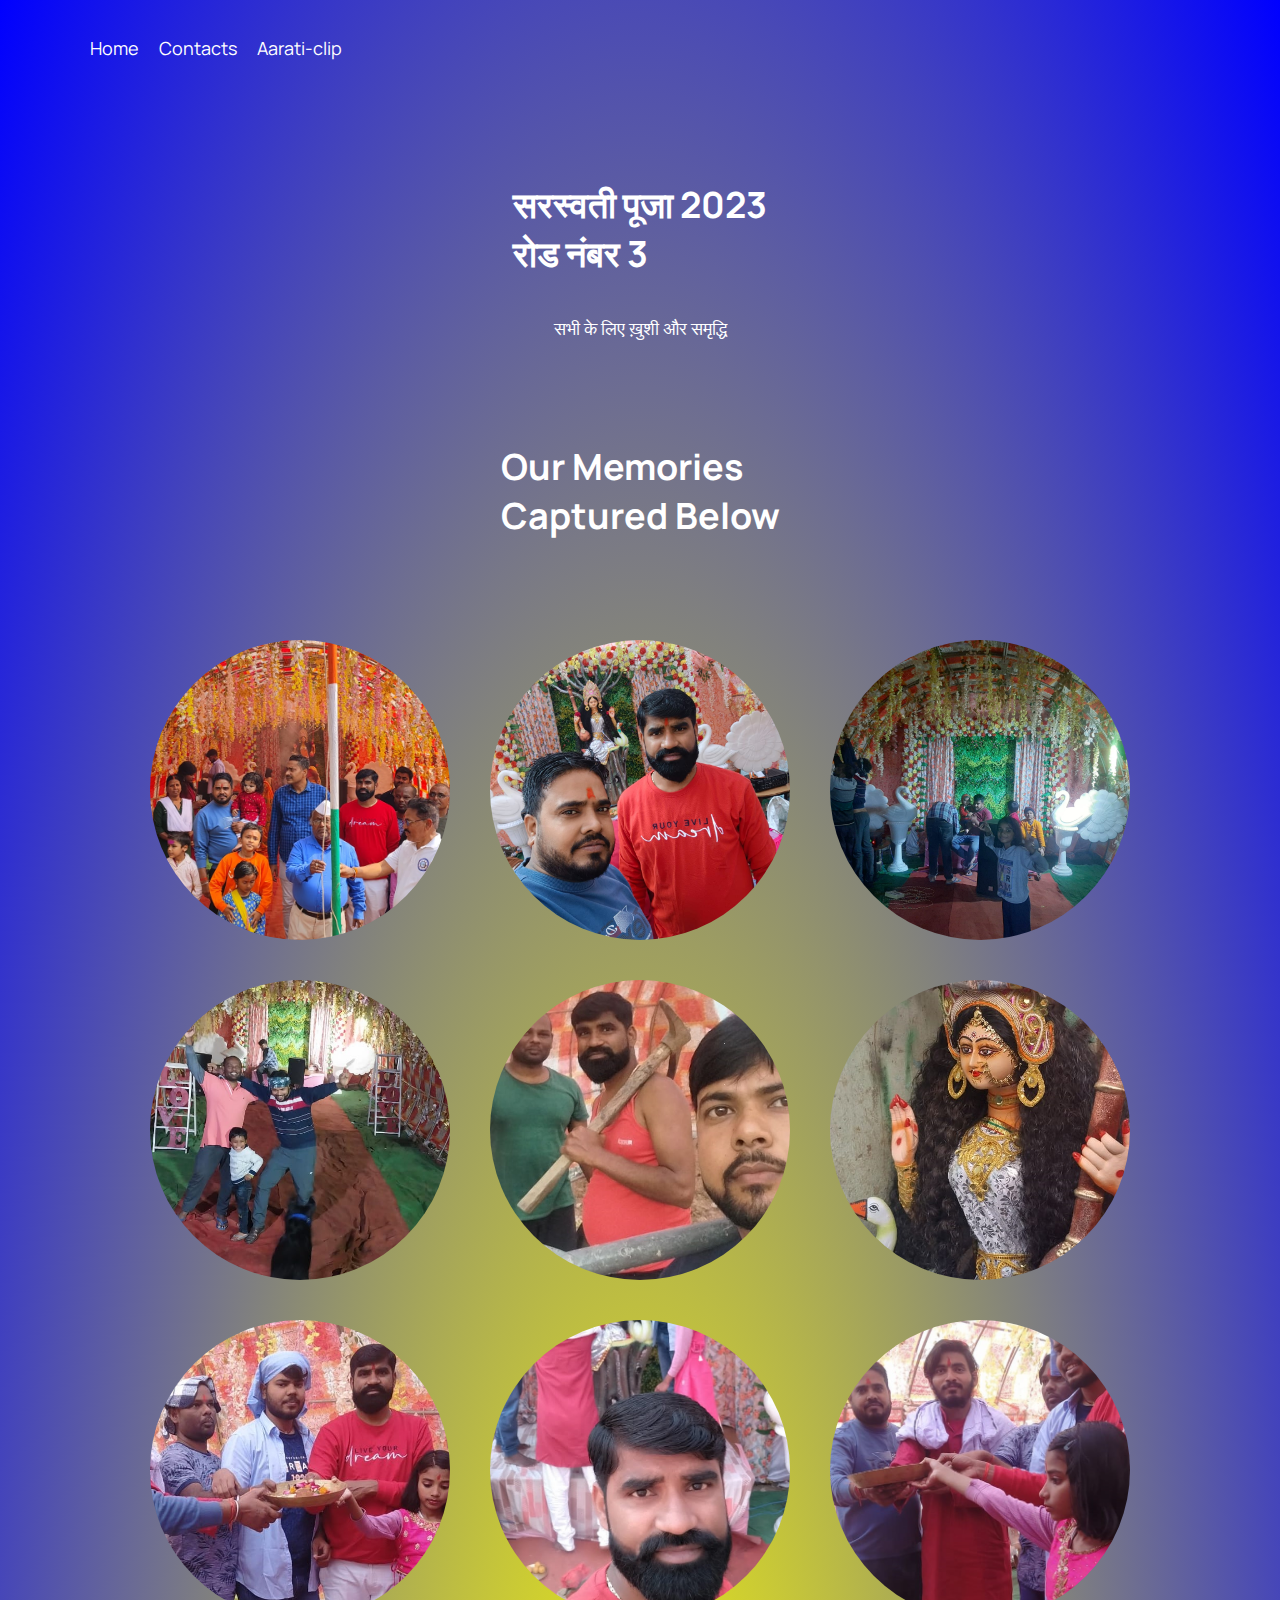
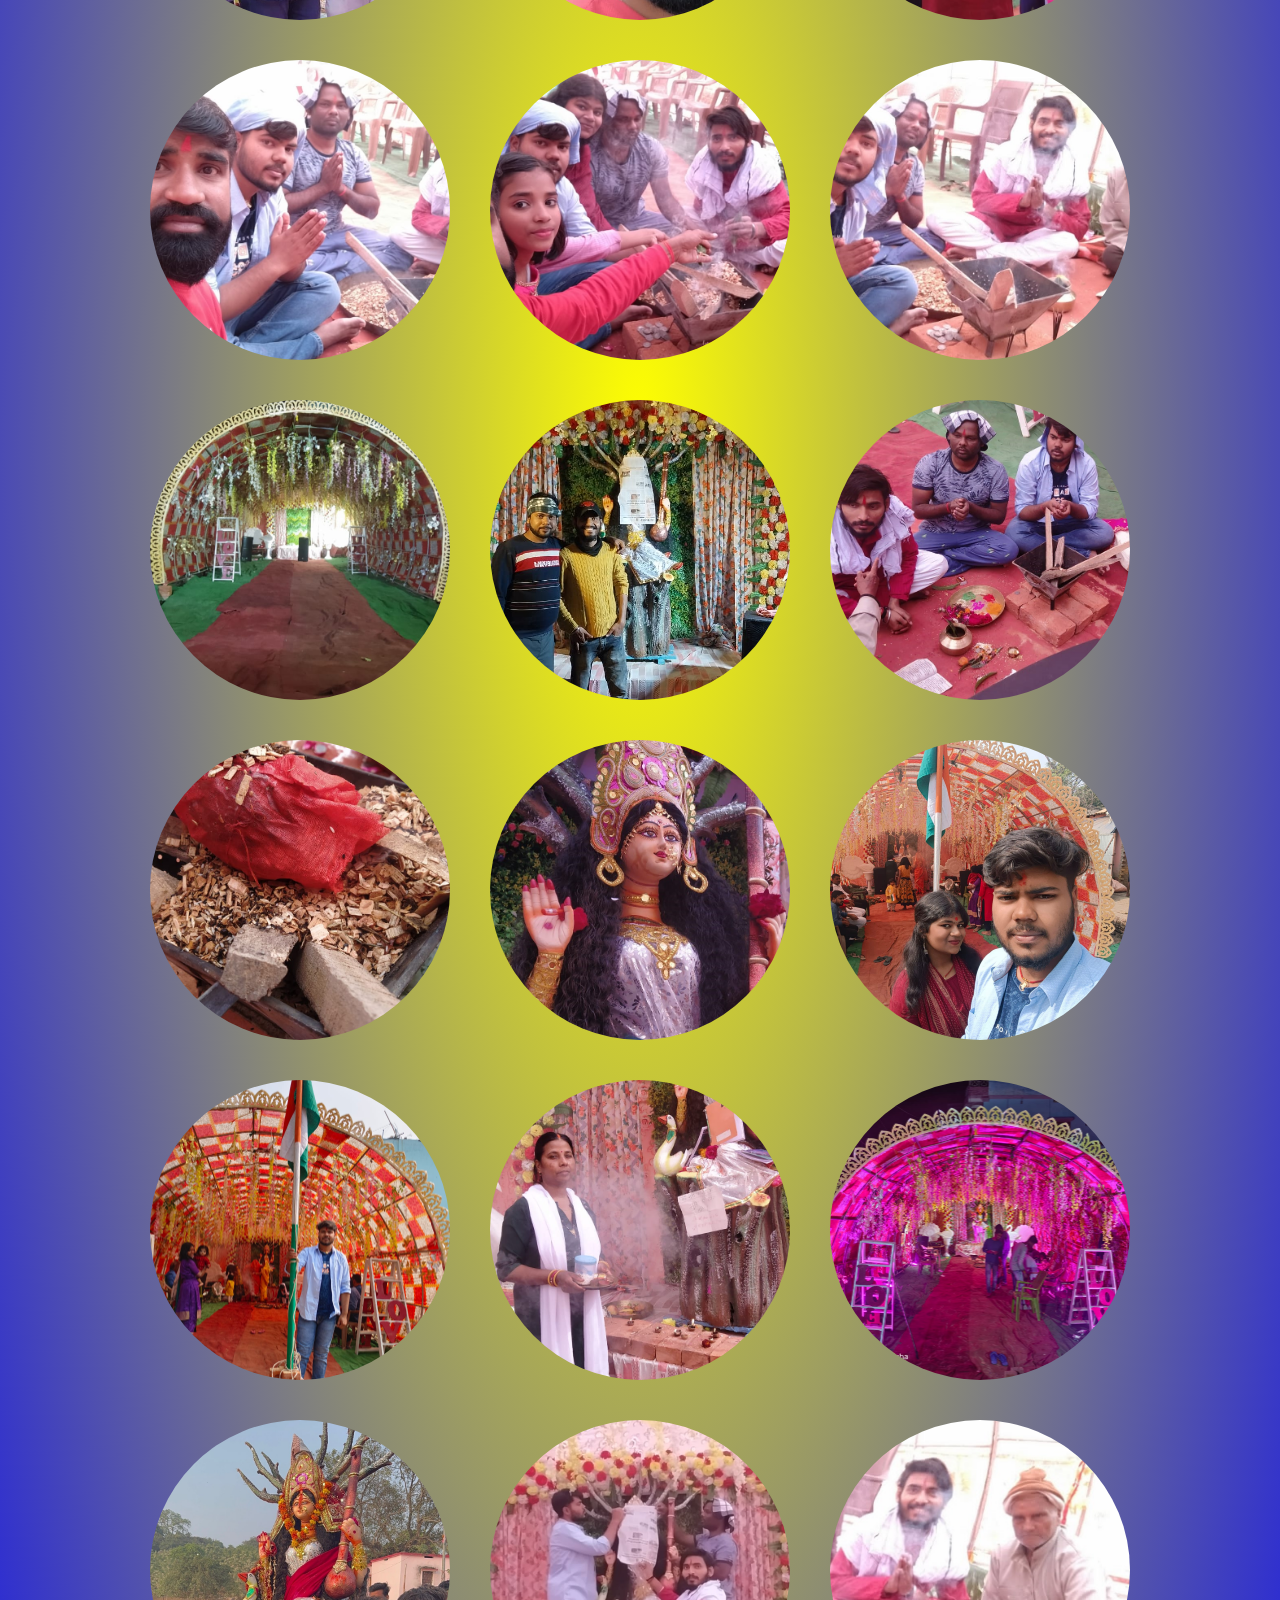
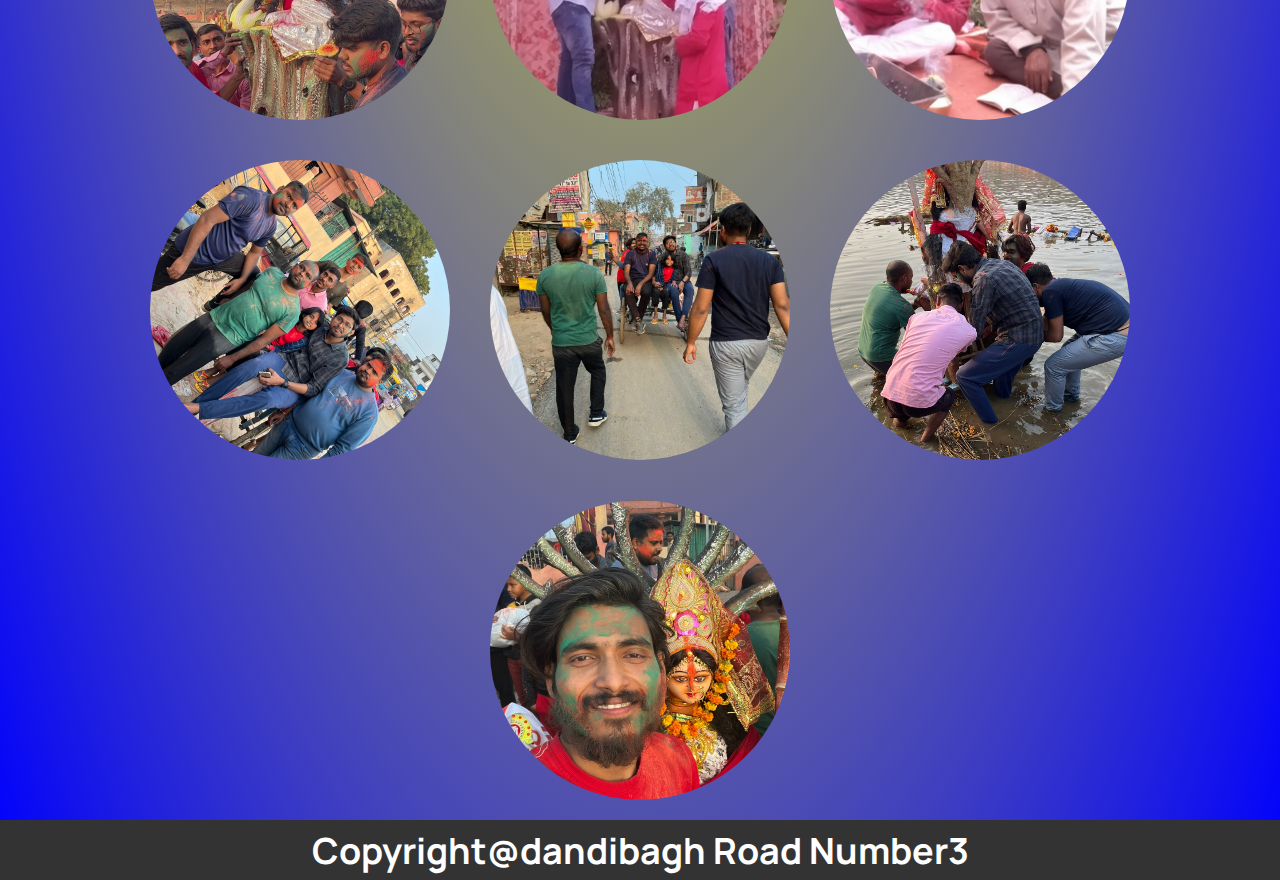
<file: index.html>
<!DOCTYPE html>
<html lang="en">
  <head>
    <meta charset="UTF-8" />
    <meta http-equiv="X-UA-Compatible" content="IE=edge" />
    <meta name="viewport" content="width=device-width, initial-scale=1.0" />
    <title>Saraswati Pooja</title>

    <!-- adding the font family -->
    <link rel="preconnect" href="https://fonts.googleapis.com" />
    <link rel="preconnect" href="https://fonts.gstatic.com" crossorigin />
    <link
      href="https://fonts.googleapis.com/css2?family=Manrope:wght@200;300;400;500;600;700;800&display=swap"
      rel="stylesheet"
    />

    <link rel="stylesheet" href="style.css" />
  </head>

  <body>
    <header>
      <!-- navbar -->
      <nav>
       
        <ul>
         
          <li ><a style="color: white;"href="#">Home</a></li>
          <li ><a style="color: white;" href="contact.html">Contacts</a></li>
          <li ><a style="color: white;"href="video1.mp4">Aarati-clip</a></li>
         
        </ul>
      </nav>
      

      <div class="test">
        <h1 style="color: white;">सरस्वती पूजा 2023 <br />रोड नंबर 3</h1>
        <p style="color: white;">
          सभी के लिए ख़ुशी और समृद्धि
        </p>
        
      </div>
    </header>

   
    </section>

    <!-- section for displaying all our real state properties in a card -->
    <section class="cards-wrapper-section">
      <h1 style="color: white;">Our Memories <br />Captured Below</h1>
      

      <!-- creating a main div to wrap all the cards -->
      <div class="cards-wrapper">
        <!-- creating estate property card -->
        <div class="card">
          <img src="cardImage1.jpg" alt="cardImage1" />
          <!-- for displaying the property details -->
       
        </div>

        <!-- creating estate property card -->
        <div class="card">
          <img src="cardImage2.jpg" alt="cardImage2" />
          <!-- for displaying the property details -->
          
        </div>

        <!-- creating estate property card -->
        <div class="card">
          <img src="cardImage3.jpg" alt="cardImage3" />
          <!-- for displaying the property details -->
          
        </div>

        <!-- creating estate property card -->
        <div class="card">
          <img src="cardImage4.jpg" alt="cardImage4" />
         
        </div>

        <!-- creating estate property card -->
        <div class="card">
            <img src="cardImage5.jpg" alt="cardImage4" />
        </div>

        <!-- creating estate property card -->
        <div class="card">
          <img src="cardImage6.jpg" alt="cardImage6" />
         
        </div>

        <!-- creating estate property card -->
        <div class="card">
          <img src="cardImage7.jpeg" alt="cardImage7" />
          
        </div>

        <!-- creating estate property card -->
        <div class="card">
          <img src="cardImage8.jpeg" alt="cardImage8" />
         
        </div>

        <!-- creating estate property card -->
        <div class="card">
          <img src="cardImage9.jpeg" alt="cardImage9" />
         
        </div>
         <!-- creating estate property card -->
      <div class="card">
        <img src="cardImage10.jpeg" alt="cardImage10" />

         </div>
         <!-- creating estate property card -->
        <div class="card">
          <img src="cardImage11.jpeg" alt="cardImage11" />
         
        </div>
        <!-- creating estate property card -->
        <div class="card">
          <img src="cardImage12.jpeg" alt="cardImage12" />
         
        </div>
        <!-- creating estate property card -->
        <div class="card">
          <img src="cardImage13.jpeg" alt="cardImage13" />
         
        </div>
        <!-- creating estate property card -->
        <div class="card">
          <img src="cardImage14.jpeg" alt="cardImage14" />
         
        </div>
        <!-- creating estate property card -->
        <div class="card">
          <img src="cardImage15.jpeg" alt="cardImage15" />
         
        </div>
        <!-- creating estate property card -->
        <div class="card">
          <img src="cardImage16.jpeg" alt="cardImage16" />
         
        </div>
        <!-- creating estate property card -->
        <div class="card">
          <img src="cardImage17.jpeg" alt="cardImage17" />
         
        </div>
        <!-- creating estate property card -->
        <div class="card">
          <img src="cardImage18.jpeg" alt="cardImage18" />
         
        </div>
        <!-- creating estate property card -->
        <div class="card">
          <img src="cardImage19.jpeg" alt="cardImage19" />
         
        </div>
        <!-- creating estate property card -->
        <div class="card">
          <img src="cardImage20.jpeg" alt="cardImage20" />
         
        </div>
        <!-- creating estate property card -->
        <div class="card">
          <img src="cardImage21.jpeg" alt="cardImage21" />
         
        </div>
        <!-- creating estate property card -->
        <div class="card">
          <img src="cardImage22.jpeg" alt="cardImage22" />
         
        </div>
        <!-- creating estate property card -->
        <div class="card">
          <img src="cardImage23.jpeg" alt="cardImage23" />
         
        </div>
        <!-- creating estate property card -->
        <div class="card">
          <img src="cardImage24.jpeg" alt="cardImage24" />
         
       
        </div>
        <div class="card">
          <img src="cardImage25.jpeg" alt="cardImage23" />
         
        </div>
        <div class="card">
          <img src="cardImage26.jpeg" alt="cardImage23" />
         
        </div>
        <div class="card">
          <img src="cardImage27.jpeg" alt="cardImage23" />
         
        </div>
        <div class="card">
          <img src="cardImage28.jpeg" alt="cardImage23" />
         
        </div>

      </div>

     
       
      </div>
      </div>
    </section>

   

   
     

     
    <!-- creating the footer area -->
    <footer>
     
       <h1>Copyright@dandibagh Road Number3</h1>
       
      
    </footer>
  </body>
</html>
</file>
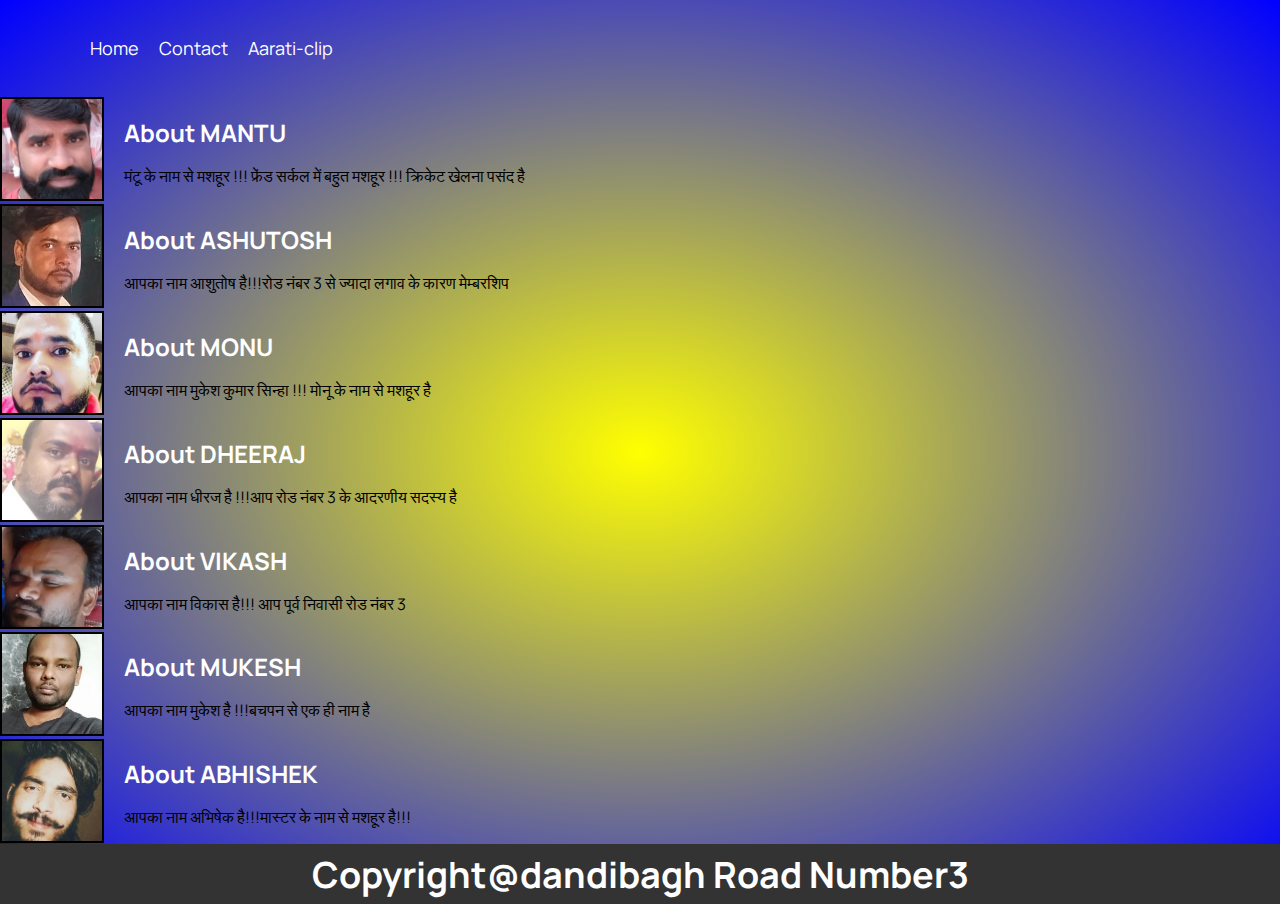
<file: contact.html>
<!DOCTYPE html>
<html lang="en">
  <head>
    <meta charset="UTF-8" />
    <meta http-equiv="X-UA-Compatible" content="IE=edge" />
    <meta name="viewport" content="width=device-width, initial-scale=1.0" />
    <title>Saraswati Pooja</title>

    <!-- adding the font family -->
    <link rel="preconnect" href="https://fonts.googleapis.com" />
    <link rel="preconnect" href="https://fonts.gstatic.com" crossorigin />
    <link
      href="https://fonts.googleapis.com/css2?family=Manrope:wght@200;300;400;500;600;700;800&display=swap"
      rel="stylesheet"
    />

    <link rel="stylesheet" href="style1.css" />
  </head>

  <body>
    <header>
      <!-- navbar -->
      <nav>
       
        <ul>
         
          <li ><a style="color: white;"href="index.html">Home</a></li>
          <li ><a style="color: white;" href="#">Contact</a></li>
          <li ><a style="color: white;"href="video1.mp4">Aarati-clip</a></li>
        </ul>
      </nav>
      

      
        
      </div>
    </header>

   
    </section>
    <div class="about-section">
        <div class="photo-frame">
          <img src="cardphoto1.jpeg" alt="Profile Photo">
        </div>
        <div class="about-content">
          <h2>About MANTU</h2>
          <p>मंटू के नाम से मशहूर !!! फ्रेंड सर्कल में बहुत मशहूर !!! क्रिकेट खेलना पसंद  है</p>
        </div>
      </div>

      <div class="about-section">
        <div class="photo-frame">
          <img src="cardphoto2.jpg" alt="Profile Photo">
        </div>
        <div class="about-content">
          <h2>About ASHUTOSH</h2>
          <p>आपका नाम आशुतोष है!!!रोड नंबर 3 से ज्यादा लगाव के कारण  मेम्बरशिप</p>
        </div>
      </div>
      <div class="about-section">
        <div class="photo-frame">
          <img src="cardphoto3.jpg" alt="Profile Photo">
        </div>
        <div class="about-content">
          <h2>About MONU</h2>
          <p>आपका नाम मुकेश कुमार सिन्हा !!! मोनू के नाम से मशहूर है</p>
        </div>
      </div>
      <div class="about-section">
        <div class="photo-frame">
          <img src="cardphoto4.jpg" alt="Profile Photo">
        </div>
        <div class="about-content">
          <h2>About DHEERAJ</h2>
          <p>आपका नाम धीरज है !!!आप रोड नंबर 3 के आदरणीय सदस्य है</p>
        </div>
      </div>
      <div class="about-section">
        <div class="photo-frame">
          <img src="cardphoto5.jpg" alt="Profile Photo">
        </div>
        <div class="about-content">
          <h2>About VIKASH</h2>
          <p>आपका नाम विकास है!!! आप पूर्व निवासी रोड नंबर 3</p>
        </div>
      </div>
      <div class="about-section">
        <div class="photo-frame">
          <img src="cardphoto6.jpg" alt="Profile Photo">
        </div>
        <div class="about-content">
          <h2>About MUKESH</h2>
          <p>आपका नाम मुकेश है !!!बचपन से  एक ही नाम है</p>
        </div>
       
      </div>
      <div class="about-section">
        <div class="photo-frame">
          <img src="cardphoto7.jpg" alt="Profile Photo">
        </div>
        <div class="about-content">
          <h2>About ABHISHEK</h2>
          <p>आपका नाम अभिषेक है!!!मास्टर के नाम से मशहूर है!!!</p>
        </div>
       
      </div>
      
   

   

   
     

     
    <!-- creating the footer area -->
    <footer>
     
       <h1>Copyright@dandibagh Road Number3</h1>
       
      
    </footer>
  </body>
</html>
</file>
<file: style.css>
body {
  font-family: "Manrope", sans-serif;
  margin: 0;
  padding: 0;
}

nav {
  display: flex;
  justify-content: space-between;
  align-items: center;
  padding: 20px 40px;
}

nav ul {
  display: flex;
  list-style: none;
}

nav li a {
  text-decoration: none;
  color: #333;
  font-size: 18px;
  padding: 0 10px;
}

header div {
  display: flex;
  flex-direction: column;
  align-items: center;
  margin: 60px 0;

}


body {
  background: radial-gradient(yellow, blue);
}
.picture-frame {
  display: flex;
  justify-content: space-between;
  border-radius: 50%;
  overflow: hidden;
}






header div h1 {
  font-size: 36px;
  font-weight: bold;
  color: #333;
  margin-bottom: 20px;
}

header div p {
  font-size: 18px;
  color: #333;
}

.cards-wrapper-section {
  display: flex;
  flex-direction: column;
  align-items: center;
  margin-top: 60px;
}

.cards-wrapper-section h1 {
  font-size: 36px;
  font-weight: bold;
  color: #333;
  margin-bottom: 40px;
}

.cards-wrapper {
  display: flex;
  flex-wrap: wrap;
  justify-content: center;
  margin-top: 40px;
}

.card {
  width: 300px;
  height: 300px;
  margin: 20px;
  border-radius: 50%;
  overflow: hidden;
}

.card img {
  width: 100%;
  height: 100%;
  object-fit: cover;
}

footer {
  display: flex;
  justify-content: center;
  align-items: center;
  height: 60px;
  background-color: #333;
  color: #fff;
  font-size: 18px;
}
@media (max-width: 1024px) {
  /* styles for screen sizes smaller than 1024px */
  .card {
    width: 100%;
    margin: 1rem 0;
  }

  .cards-wrapper {
    display: flex;
    flex-wrap: wrap;
  }

  h1 {
    font-size: 1.5rem;
  }

  p {
    font-size: 0.8rem;
  }
}

.test h1 p{
  color: white;
}
</file>
<file: style1.css>
body {
    font-family: "Manrope", sans-serif;
    margin: 0;
    padding: 0;
  }
  
  nav {
    display: flex;
    justify-content: space-between;
    align-items: center;
    padding: 20px 40px;
  }
  
  nav ul {
    display: flex;
    list-style: none;
  }
  
  nav li a {
    text-decoration: none;
    color: #333;
    font-size: 18px;
    padding: 0 10px;
  }
  
  header div {
    display: flex;
    flex-direction: column;
    align-items: center;
    margin: 60px 0;
  
  }
  
  
  body {
    background: radial-gradient(yellow, blue);
  }
  .picture-frame {
    display: flex;
    justify-content: space-between;
    border-radius: 50%;
    overflow: hidden;
  }
  
  
  
  
  
  
  header div h1 {
    font-size: 36px;
    font-weight: bold;
    color: #333;
    margin-bottom: 20px;
  }
  
  header div p {
    font-size: 18px;
    color: #333;
  }
  
  .cards-wrapper-section {
    display: flex;
    flex-direction: column;
    align-items: center;
    margin-top: 60px;
  }
  
  .cards-wrapper-section h1 {
    font-size: 36px;
    font-weight: bold;
    color: #333;
    margin-bottom: 40px;
  }
  
  .cards-wrapper {
    display: flex;
    flex-wrap: wrap;
    justify-content: center;
    margin-top: 40px;
  }
  
  .card {
    width: 300px;
    height: 300px;
    margin: 20px;
    border-radius: 50%;
    overflow: hidden;
  }
  
  .card img {
    width: 100%;
    height: 100%;
    object-fit: cover;
  }
  
  footer {
    display: flex;
    justify-content: center;
    align-items: center;
    height: 60px;
    background-color: #333;
    color: #fff;
    font-size: 18px;
  }
  @media (max-width: 1024px) {
    /* styles for screen sizes smaller than 1024px */
    .card {
      width: 100%;
      margin: 1rem 0;
    }
  
    .cards-wrapper {
      display: flex;
      flex-wrap: wrap;
    }
  
    h1 {
      font-size: 1.5rem;
    }
  
    p {
      font-size: 0.8rem;
    }
  }
  
  .test h1 p{
    color: white;
  }
  .about-section {
    display: flex;
    align-items: center;
  }
  
  .photo-frame {
    width: 100px;
    height: 100px;
    border: 2px solid #000;
    margin-right: 20px;
  }
  
  .photo-frame img {
    display: block;
    width: 100%;
    height: 100%;
    object-fit: cover;
  }
  
  .about-content {
    flex: 1;
  }
  
  .about-content h2 {
    font-size: 24px;
    margin-bottom: 10px;
    color: white;
  }
  
  .about-content p {
    font-size: 16px;
  }
</file>
